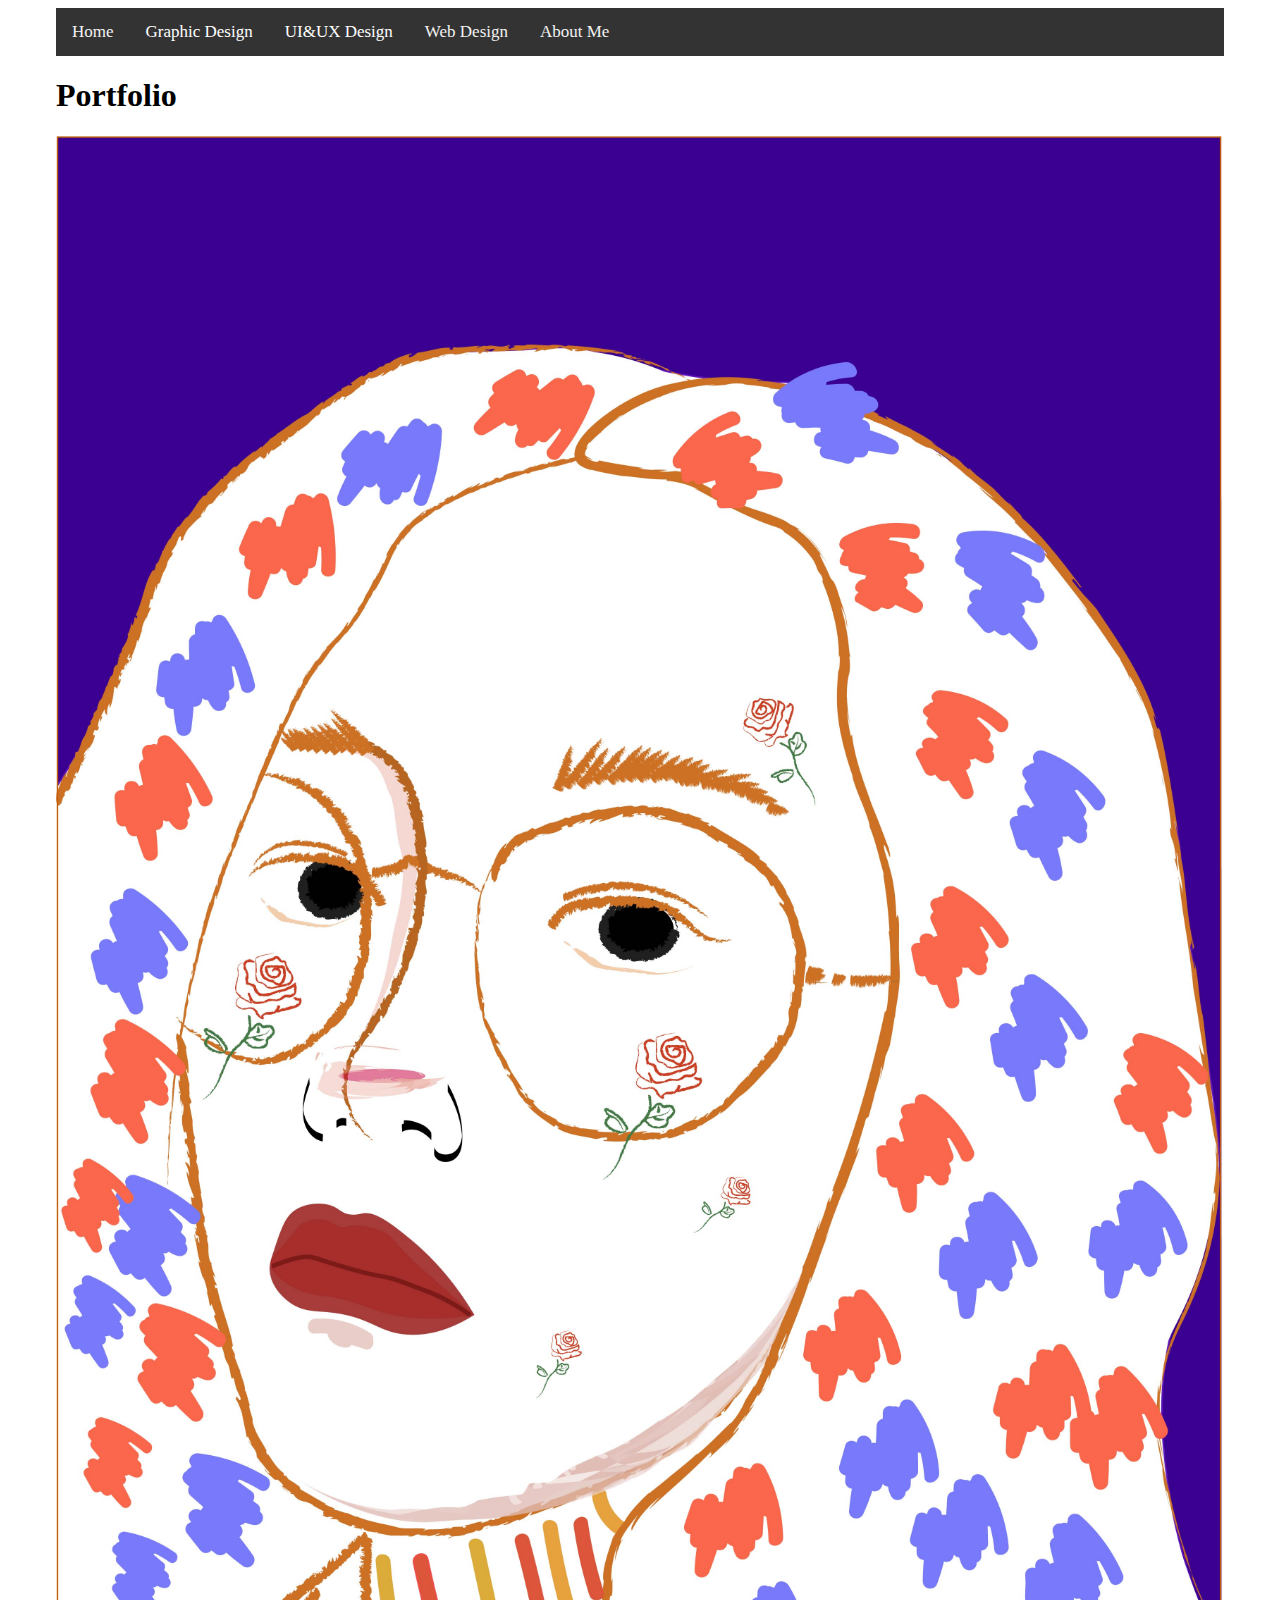
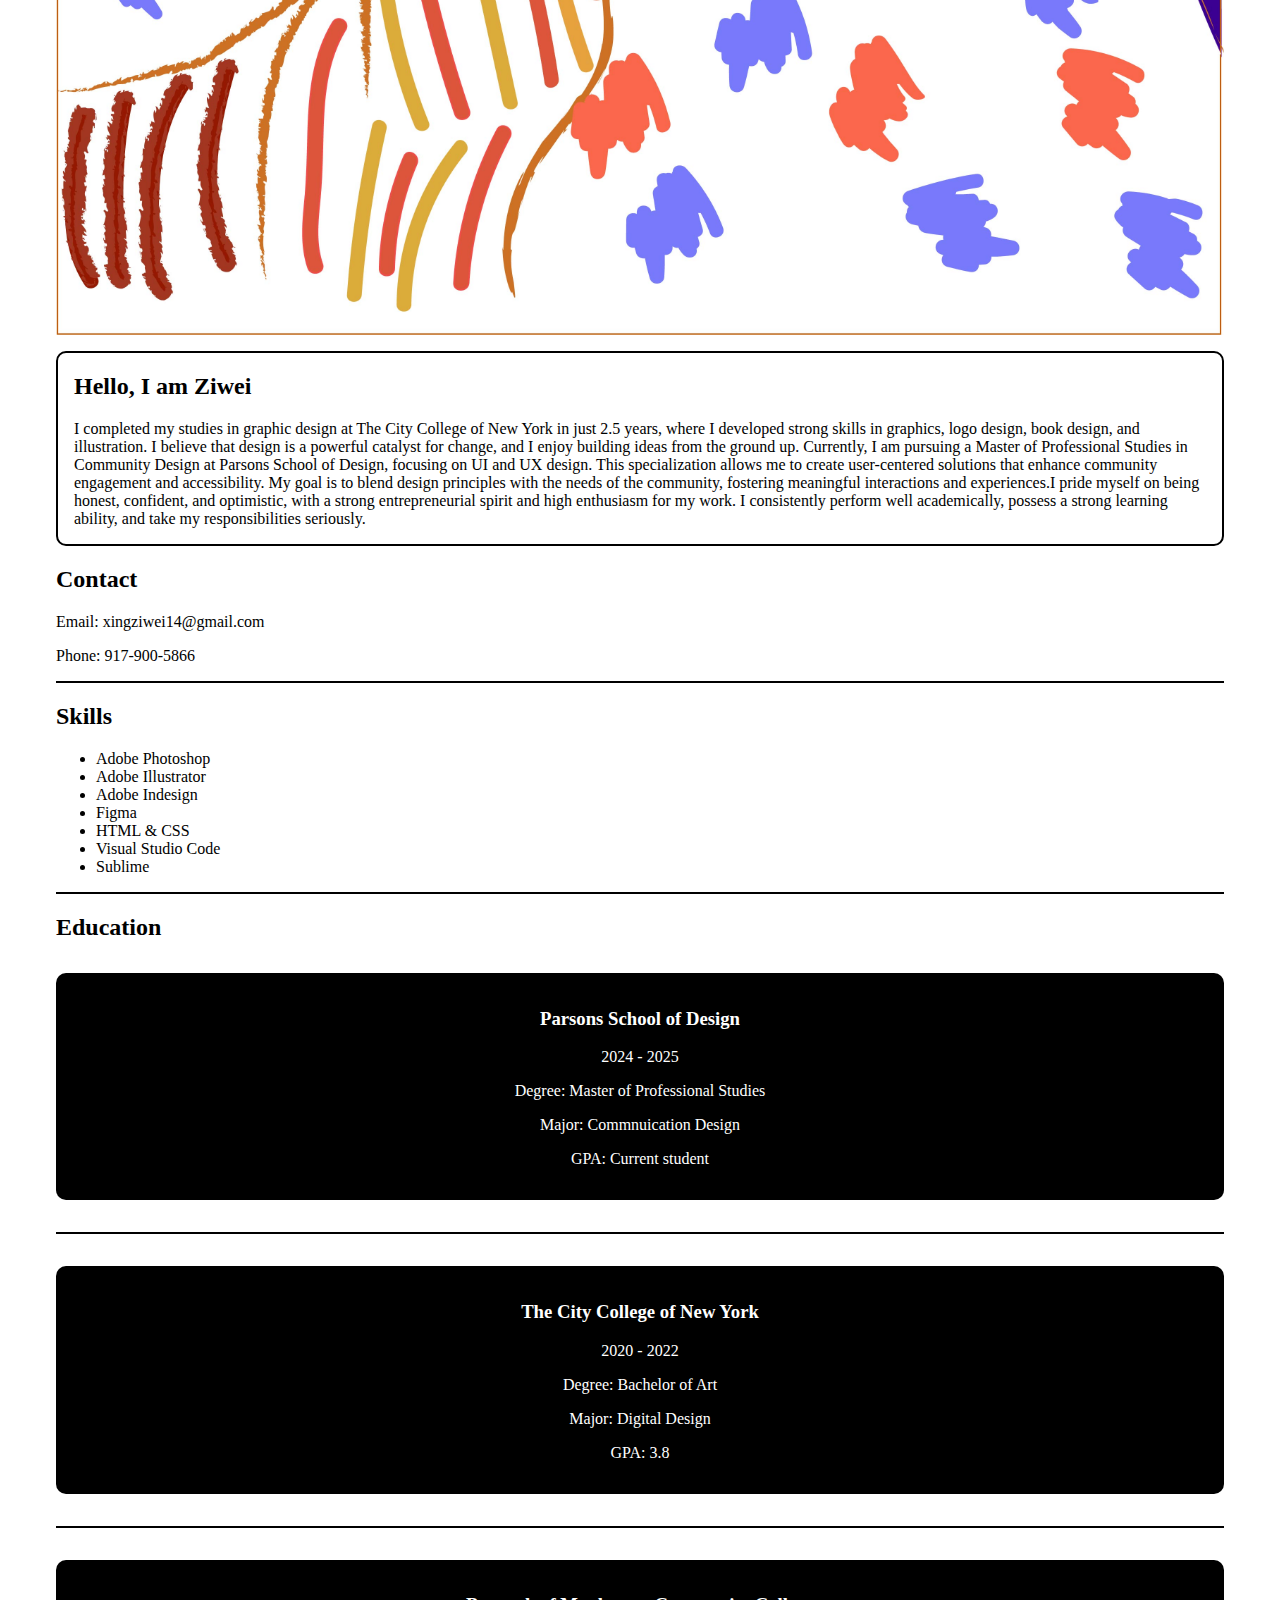
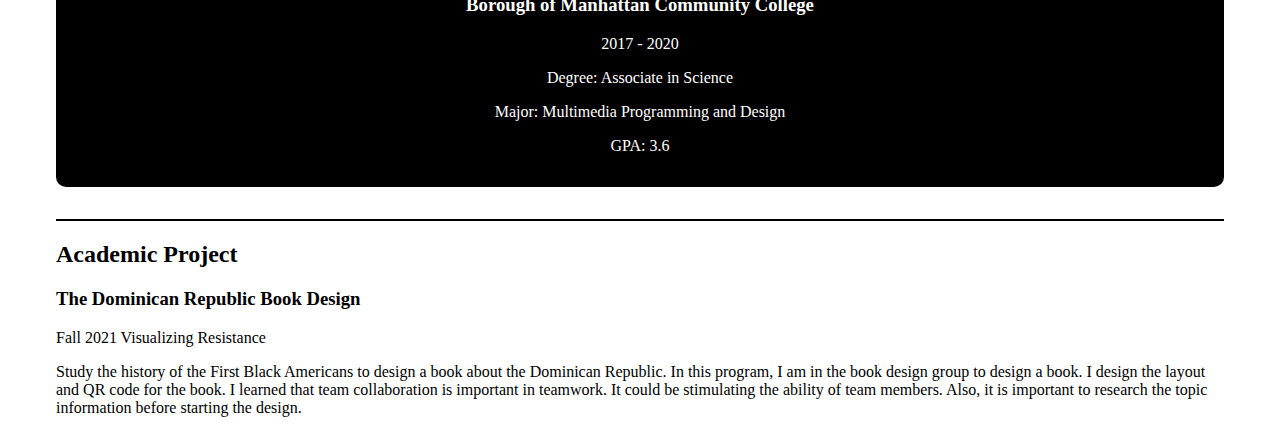
<file: site/about.html>
<html>
    <head>
    <meta charset="utf-8">
	<meta name="viewport" content="width=device-width, initial-scale=1">
	<title>Portfolio</title>
	<link rel="stylesheet" href="../asset/style.css">
    <link href="../asset/common.css" rel="stylesheet">
    </head>
    <body>
        <div class="topnav" id="myTopnav">
            <!-- <a href="../index.html" class="active">Home</a>
            <a href="../site/tutor.html" class="active">Tutor Website</a>
            <a href="../site/feature.html" class="active">Yelp Feature</a>
            <a href="../site/branding.html" class="active">Branding Design</a>
            <a href="../site/poster.html" class="active">Poster Design</a>
            <a href="../site/about.html">About Me</a>
            <a href="javascript:void(0);" style="font-size:15px;" class="icon" onclick="myFunction()">&#9776;</a> -->
            <!-- <a href="#news">News</a> -->
            <!-- <a href="#contact">Contact</a> -->
            <!-- <div class="dropdown">
                <button class="dropbtn">UI&UX Design
                  <i class="fa fa-caret-down"></i>
                </button>
                <div class="dropdown-content">
                  <a href="../site/tutor.html">Tutor Website</a>
                  <a href="../site/feature.html">Yelp Feature</a>
                  <a href="#">Link 3</a>
                </div>
            </div> 
            <div class="dropdown">
              <button class="dropbtn">Graphic Design 
                <i class="fa fa-caret-down"></i>
              </button>
              <div class="dropdown-content">
                <a href="../site/branding.html">Branding Design</a>
                <a href="../site/poster.html">Poster Design</a>
              </div>
            </div> 
            <a href="../about.html">About</a>
            <a href="javascript:void(0);" style="font-size:15px;" class="icon" onclick="myFunction()">&#9776;</a> -->
            <a href="../index.html" class="active">Home</a>
            <div class="dropdown">
                <button class="dropbtn">Graphic Design 
                  <i class="fa fa-caret-down"></i>
                </button>
                <div class="dropdown-content">
                  <a href="../site/branding.html">Branding Design</a>
                  <a href="../site/poster.html">Poster Design</a>
                </div>
            </div> 
            <div class="dropdown">
                <button class="dropbtn">UI&UX Design
                  <i class="fa fa-caret-down"></i>
                </button>
                <div class="dropdown-content">
                  <a href="../site/tutor.html">Tutor Website</a>
                  <a href="../site/feature.html">Yelp Feature</a>
                  <a href="../site/case.html">Case Study</a>
                  <a href="../site/hackathon.html">Hackathon</a>
                </div>
            </div> 
            <a href="https://ziwei999.github.io/">Web Design</a> 
            <!-- <div class="dropdown">
                <button class="dropbtn">Web Design 
                  <i class="fa fa-caret-down"></i>
                </button>
                <div class="dropdown-content">
                  <a href="https://ziwei999.github.io/Project-1/">Manuscript</a>
                  <a href="https://ziwei999.github.io/Spread/">Spread</a>
                  <a href="https://ziwei999.github.io/Binding/">Binding</a>
                  <a href="https://ziwei999.github.io/Links/">Links</a>
                  <a href="https://ziwei999.github.io/Functions/">Functions</a>
                </div>
            </div>  -->
            <a href="../site/about.html">About Me</a>
            <a href="javascript:void(0);" style="font-size:15px;" class="icon" onclick="myFunction()">&#9776;</a>
        </div>
        <header>
            <h1>Portfolio</h1>
        </header>
        <article>
            <section class="self-portrate">
                <img src="../image/Ziwei Xing.jpg">
            </section>
            <section class="intro">
                <h2>Hello, I am Ziwei</h2>
                <p>I completed my studies in graphic design at The City College of New York in just 2.5 years, where I developed strong skills in graphics, logo design, book design, and illustration. I believe that design is a powerful catalyst for change, and I enjoy building ideas from the ground up. Currently, I am pursuing a Master of Professional Studies in Community Design at Parsons School of Design, focusing on UI and UX design. This specialization allows me to create user-centered solutions that enhance community engagement and accessibility. My goal is to blend design principles with the needs of the community, fostering meaningful interactions and experiences.I pride myself on being honest, confident, and optimistic, with a strong entrepreneurial spirit and high enthusiasm for my work. I consistently perform well academically, possess a strong learning ability, and take my responsibilities seriously.</p>
            </section>
            <section class="contact">
                <aside>
                    <h2>Contact</h2>
                </aside>
                <section class="info">
                    <p>Email: xingziwei14@gmail.com</p>
                    <p>Phone: 917-900-5866</p>
                </section>
            </section>
            <section class="skill">
                <aside>
                    <h2>Skills</h2>
                </aside>
                <section class="list">
                    <ul>
                        <li>Adobe Photoshop</li>
                        <li>Adobe Illustrator</li>
                        <li>Adobe Indesign</li>
                        <li>Figma</li>
                        <li>HTML & CSS</li>
                        <li>Visual Studio Code</li>
                        <li>Sublime</li>
                    </ul>
                </section>
            </section>
            <section class="education">
                <aside>
                    <h2>Education</h2>
                </aside>
                <section class="school">
                    <section class="name">
                    <h3>Parsons School of Design</h3>
                    <p>2024 - 2025</p>
                    <p>Degree: Master of Professional Studies</p>
                    <p>Major: Commnuication Design</p>
                    <p>GPA: Current student</p>
                    </section>
                </section>
                <section class="school">
                    <section class="name">
                    <h3>The City College of New York</h3>
                    <p>2020 - 2022</p>
                    <p>Degree: Bachelor of Art</p>
                    <p>Major: Digital Design</p>
                    <p>GPA: 3.8</p>
                    </section>
                </section>
                <section class="school">
                    <section class="name">
                    <h3>Borough of Manhattan Community College</h3>
                    <p>2017 - 2020</p>
                    <p>Degree: Associate in Science</p>
                    <p>Major: Multimedia Programming and Design</p>
                    <p>GPA: 3.6</p>
                    </section>
                </section>
            </section>
            <section class="project">
                <aside>
                    <h2>Academic Project</h2>
                </aside>
                <section class="book">
                    <aside>
                        <h3>The Dominican Republic Book Design</h3>
                        <p>Fall 2021 Visualizing Resistance</p>
                    </aside>
                    <section class="describ">
                        <p>Study the history of the First Black Americans to design a book about the Dominican Republic. In this program, I am in the book design group to design a book. I design the layout and QR code for the book. I learned that team collaboration is important in teamwork. It could be stimulating the ability of team members. Also, it is important to research the topic information before starting the design.</p>
                    </section>
                </section>
            </section>
        </article>
        <script>
            function myFunction() {
                var x = document.getElementById("myTopnav");
                if (x.className === "topnav") {
                    x.className += " responsive";
                } else {
                    x.className = "topnav";
                }
            }
        </script>
    </body>
</html>
</file>
<file: asset/style.css>
img{
    width: 100%;
}

.intro{
    border: 2px solid black;
    border-radius: 10px;
    padding-left: 1rem;
    padding-right: 1rem;
    margin-top: 1rem;
}

.contact, .skill{
    margin-top: 1rem;
    border-bottom: 2px solid black;

}

.name{
    text-align: center;
    background-color: black;
    color: white;
    padding: 1rem;
    margin-top: 2rem;
    border-radius: 10px;
   
}

.school{
    border-bottom: 2px solid black;
    padding-bottom: 2rem;
}


@media (min-width:1440px) {

   
    img{
        width: 70%;
    }
    p{
        font-size: 1.5rem;
    }
    
    article{
        display: grid;
        grid-template-columns: repeat(2, 1fr);
        grid-template-rows: repeat(4, auto);
       
    }


    .self-portrate{
        grid-column: 1;
        padding-left: 20%;
    }

    .intro{
        grid-column: 2;
        /* grid-row: 1; */
    }

    .contact{
        grid-column: 2;
        grid-row: 2;
        margin-left: 5rem;
        margin-top: 10rem;
        padding-top: 5rem;
    }
    .skill{
        grid-column: 2;
        grid-row: 3;
        margin-left: 5rem;
        padding-top: 5rem;
    }

    .education{
       grid-column: 1;
       grid-row: 2/span 3;
       margin-top: 10rem;
      
    }

    .project{
        grid-column: 2;
        grid-row: 4;
        margin-left: 5rem;
        padding-top: 5rem;

    }


}
</file>
<file: asset/common.css>
body{
    padding-left: 0.5rem;
    padding-right: 0.5rem;
  }
  
  .topnav {
      overflow: hidden;
      background-color: #333;
    }
    
    .topnav a {
      float: left;
      display: block;
      color: #f2f2f2;
      text-align: center;
      padding: 14px 16px;
      text-decoration: none;
      font-size: 17px;
    }
    
    .active {
      /* background-color: #04AA6D; */
      color: white;
    }
    
    .topnav .icon {
      display: none;
    }
    
    .dropdown {
      float: left;
      overflow: hidden;
    }
    
    .dropdown .dropbtn {
      font-size: 17px;    
      border: none;
      outline: none;
      color: white;
      padding: 14px 16px;
      background-color: inherit;
      font-family: inherit;
      margin: 0;
    }
    
    .dropdown-content {
      display: none;
      position: absolute;
      background-color: #f9f9f9;
      min-width: 160px;
      box-shadow: 0px 8px 16px 0px rgba(0,0,0,0.2);
      z-index: 1;
    }
    
    .dropdown-content a {
      float: none;
      color: black;
      padding: 12px 16px;
      text-decoration: none;
      display: block;
      text-align: left;
    }
    
    .topnav a:hover, .dropdown:hover .dropbtn {
      background-color: #555;
      color: white;
    }
    
    .dropdown-content a:hover {
      background-color: #ddd;
      color: black;
    }
    
    .dropdown:hover .dropdown-content {
      display: block;
    }

    img{
      width: 100%;
    }

    @media screen and (max-width: 600px) {
        .topnav a:not(:first-child), .dropdown .dropbtn {
          display: none;
        }
        .topnav a.icon {
          float: right;
          display: block;
        }
      
        .topnav.responsive {position: relative;}
        .topnav.responsive .icon {
          position: absolute;
          right: 0;
          top: 0;
        }
        .topnav.responsive a {
          float: none;
          display: block;
          text-align: left;
        }
        .topnav.responsive .dropdown {float: none;}
        .topnav.responsive .dropdown-content {position: relative;}
        .topnav.responsive .dropdown .dropbtn {
          display: block;
          width: 100%;
          text-align: left;
        }
    }

    @media (min-width:1024px) {
      body{
        margin-left: 3rem;
        margin-right: 3rem;
      }
    }

    @media (min-width:1440px) {
        body{
          margin-left: 5rem;
          margin-right: 5rem;
        }

        .dropdown .dropbtn, .topnav a {
            font-size: 1.5rem;
          }
    }
</file>
